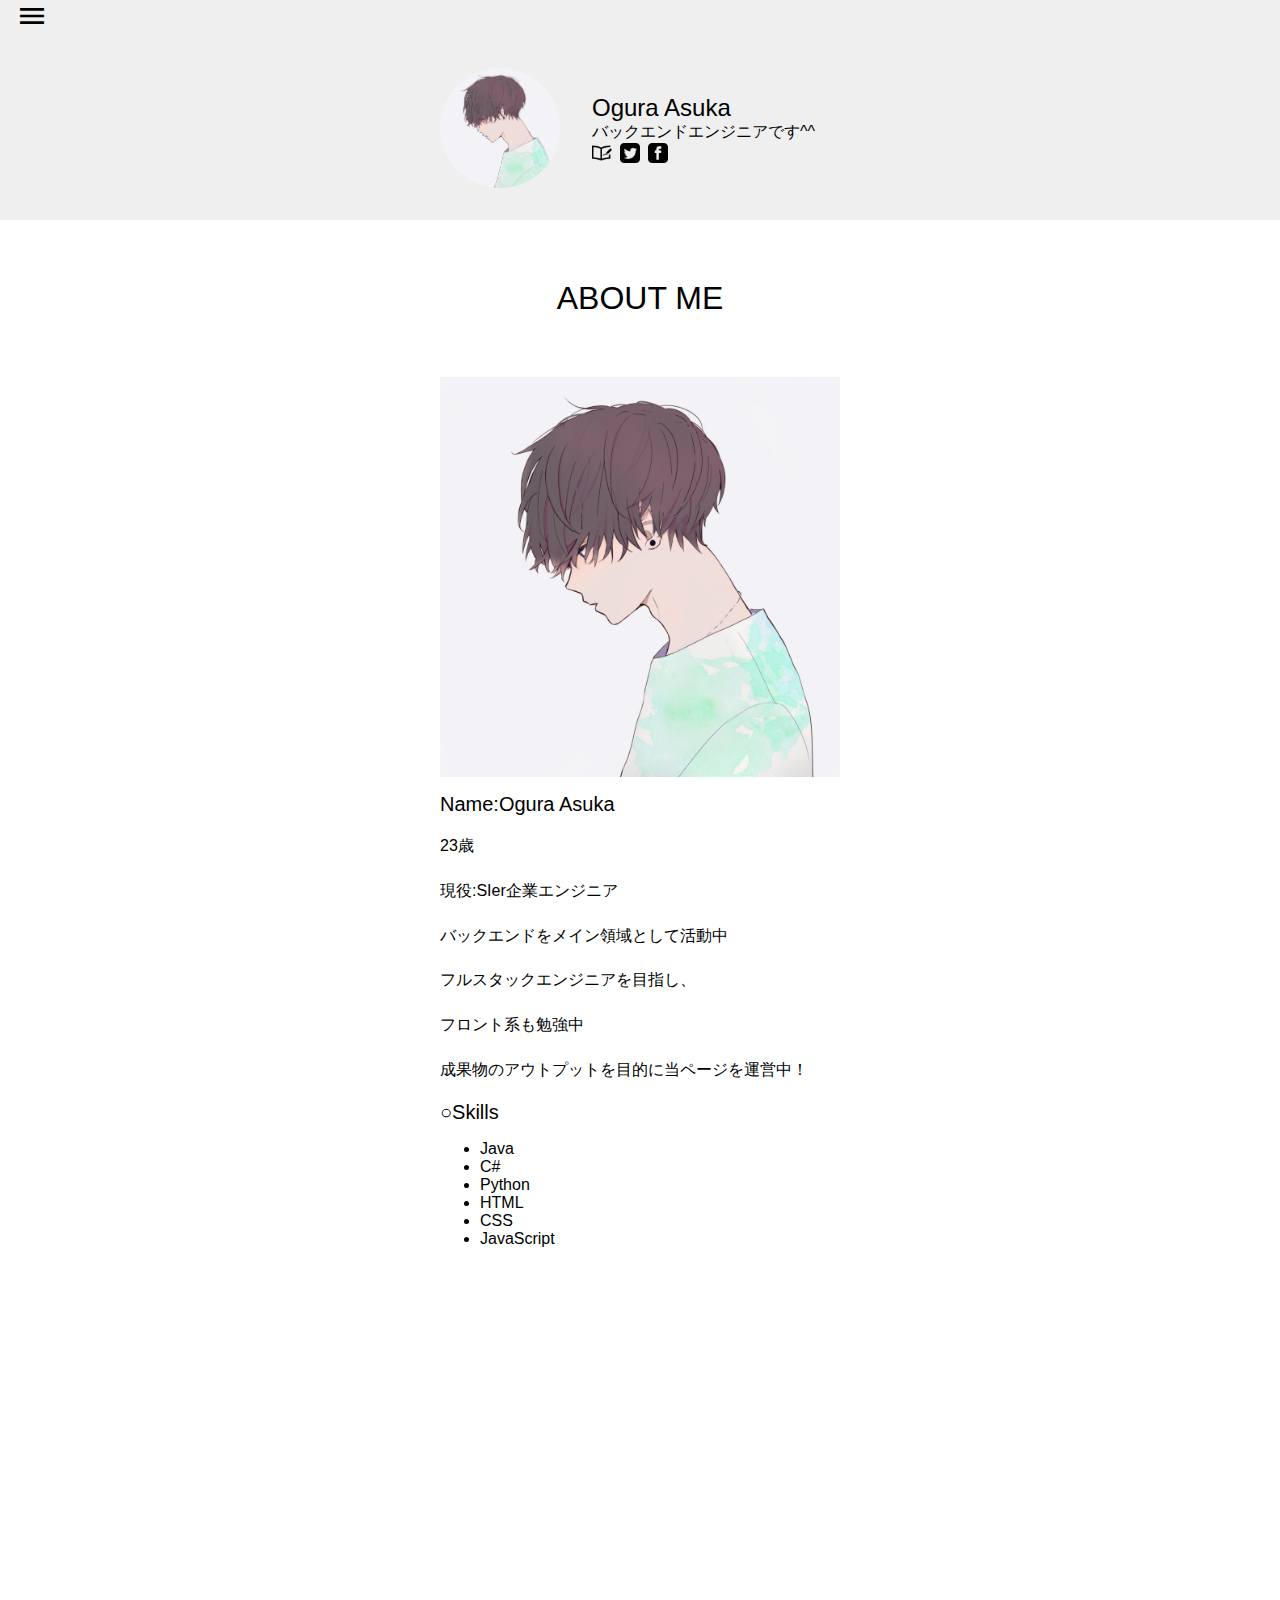
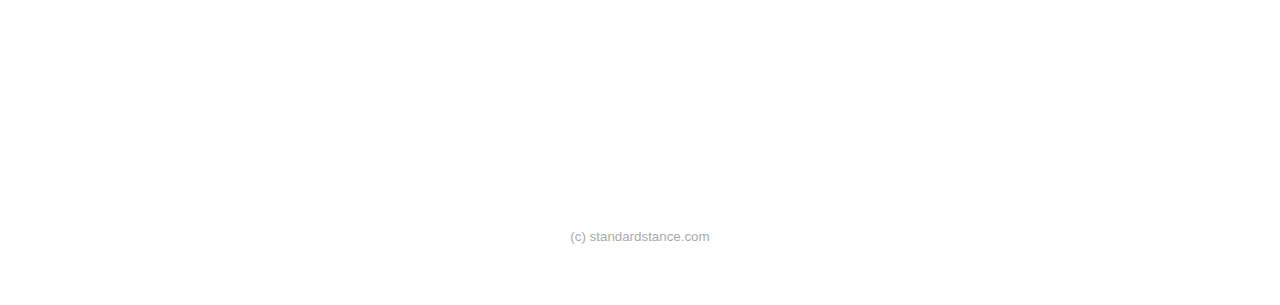
<file: index.html>
<!DOCTYPE html>
<html lang="ja">

<head>
    <meta charset="UTF-8">
    <meta http-equiv="X-UA-Compatible" content="IE=edge">
    <meta name="viewport" content="width=device-width, initial-scale=1.0">
    <link href="https://fonts.googleapis.com/icon?family=Material+Icons" rel="stylesheet">
    <title>ポートフォリオ-Ogura Asuka</title>
    <link rel="icon" href="img\favicon-main.png">
    <link rel="stylesheet" href="css/style.css">
</head>

<body>
    <header>
        <!--  pc用メニューコード  -->
        <!-- <div class="pc-menu">
            <nav>
                <ul>
                    <li><a href="#">Menu</a></li>
                    <li><a href="#">Menu</a></li>
                    <li><a href="#">Menu</a></li>
                </ul>
            </nav>
        </div> -->
    

        <div class="sp-menu">
            <span class="material-icons" id="open">menu</span>
        </div>
        <div class="container">
            <div>
                <img src="img\asuka.png" alt="飛鳥のアイコン" width="120" heigh="120" class="icon">
            </div>
            <div>
                <h1>Ogura Asuka</h1>
                <p>バックエンドエンジニアです^^</p>
                <ul>
                    <li>
                        <a href="https://qiita.com/asuka-likeit" target="_blank">
                            <img src="img\blog.png" alt="ブログアイコン" width="20" heigh="20">
                        </a>
                    </li>
                    <li>
                        <a href="https://twitter.com/gura03748852" target="_blank">
                            <img src="img\twitter.png" alt="twitterアイコン" width="20" heigh="20">
                        </a>
                    </li>
                    <li>
                        <a href="https://www.facebook.com/profile.php?id=100035521215592" target="_blank">
                            <img src="img\facebook.png" alt="twitterアイコン" width="20" heigh="20">
                        </a>
                    </li>
                </ul>
            </div>
        </div>
    </header>
    
    <!-- ハンバーガーメニュー -->
    <div class="overlay">
        <span class="material-icons" id="close">close</span>
        <nav>
            <ul>
                <li><a href="index.html" target="_self">Home</a></li>
                <li><a href="works.html" target="_self">WORKS-成果物</a></li>
                <li><a href="https://qiita.com/asuka-likeit" target="_blank">ブログ（Qiita）</a></li>
                <li><a href="links.html">Links</a></li>
            </ul>
        </nav>
    </div>

    <main>


        <div class="container">
            <h1>ABOUT ME</h1>
            <section class="animate slide-from-left" id="about_me">
                <img src="img\asuka.png" alt="プロフィール画像" width="400" height="400">
                <h2>Name:Ogura Asuka</h2>
                <p>23歳</p>
                <p>現役:SIer企業エンジニア</p>
                <p>バックエンドをメイン領域として活動中</p>
                <p>フルスタックエンジニアを目指し、</p>
                <p>フロント系も勉強中</p>
                <p>成果物のアウトプットを目的に当ページを運営中！</p>

                <h2>○Skills</h2>
                <ul>
                    <li>Java</li>
                    <li>C#</li>
                    <li>Python</li>
                    <li>HTML</li>
                    <li>CSS</li>
                    <li>JavaScript</li>
                </ul>
            </section>
            <section class="animate slide-from-right">
                <img src="img\link.png" alt="links" width="400" height="225">
                <h2>○Links</h2>
                <ul>
                    <li><a href="https://qiita.com/asuka-likeit" target="_blank">
                            <p>Blog</p>
                        </a>
                    </li>

                    <li><a href="https://twitter.com/gura03748852" target="_blank">
                            <p>Twitter</p>
                        </a>
                    </li>

                    <li><a href="https://www.facebook.com/profile.php?id=100035521215592" target="_blank">
                            <p>Facebook</p>
                        </a>
                    </li>

                    <li><a href="works.html" target="_self">
                            <p>WORKS-成果物</p>
                        </a>
                    </li>
                </ul>
            </section>
        </div>

    </main>

    <footer>
        <small>(c) standardstance.com</small>
    </footer>

    <script src="js/main.js"></script>
</body>

</html>
</file>
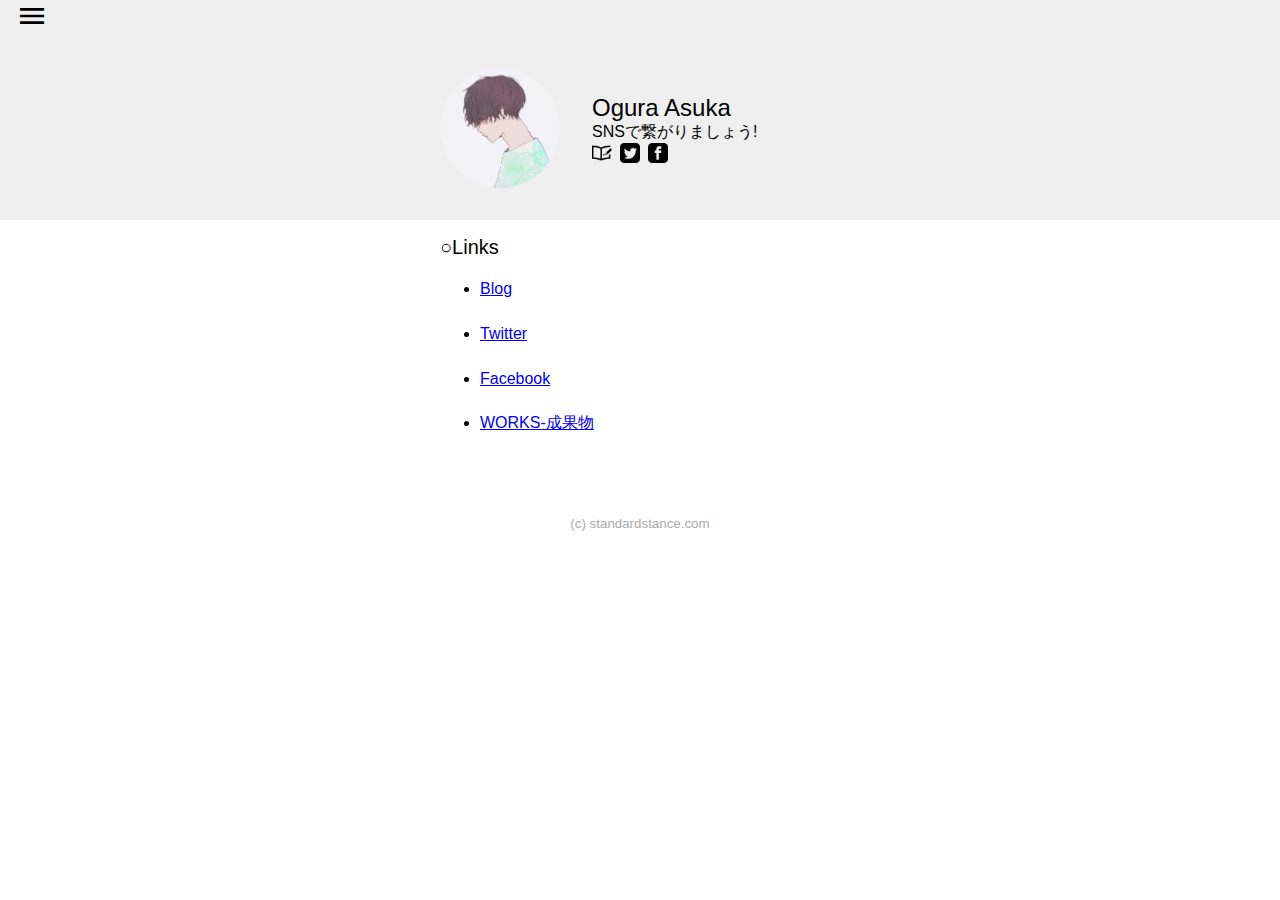
<file: links.html>
<!DOCTYPE html>
<html lang="ja">

<head>
    <meta charset="UTF-8">
    <meta http-equiv="X-UA-Compatible" content="IE=edge">
    <meta name="viewport" content="width=device-width, initial-scale=1.0">
    <link href="https://fonts.googleapis.com/icon?family=Material+Icons" rel="stylesheet">
    <title>Links-Ogura Asuka</title>
    <link rel="icon" href="img\favicon-Links.png">
    <link rel="stylesheet" href="css/style.css">
</head>

<body>
    <header>
        <div class="sp-menu">
            <span class="material-icons" id="open">menu</span>
        </div>
        <div class="container">
            <div>
                <img src="img\asuka.png" alt="飛鳥のアイコン" width="120" heigh="120" class="icon">
            </div>
            <div>
                <h1>Ogura Asuka</h1>
                <p>SNSで繋がりましょう!</p>
                <ul>
                    <li>
                        <a href="https://qiita.com/asuka-likeit" target="_blank">
                            <img src="img\blog.png" alt="ブログアイコン" width="20" heigh="20">
                        </a>
                    </li>
                    <li>
                        <a href="https://twitter.com/gura03748852" target="_blank">
                            <img src="img\twitter.png" alt="twitterアイコン" width="20" heigh="20">
                        </a>
                    </li>
                    <li>
                        <a href="https://www.facebook.com/profile.php?id=100035521215592" target="_blank">
                            <img src="img\facebook.png" alt="twitterアイコン" width="20" heigh="20">
                        </a>
                    </li>
                </ul>
            </div>
        </div>
    </header>

    <!-- ハンバーガーメニュー -->
    <div class="overlay">
        <span class="material-icons" id="close">close</span>
        <nav>
            <ul>
                <li><a href="index.html" target="_self">Home</a></li>
                <li><a href="works.html" target="_self">WORKS-成果物</a></li>
                <li><a href="https://qiita.com/asuka-likeit" target="_blank">ブログ（Qiita）</a></li>
                <li><a href="links.html">Links</a></li>
            </ul>
        </nav>
    </div>

    <main>


        <div class="container">
            <section class="animate slide-from-right">
                <h2>○Links</h2>
                <ul>
                    <li><a href="https://qiita.com/asuka-likeit" target="_blank">
                            <p>Blog</p>
                        </a>
                    </li>

                    <li><a href="https://twitter.com/gura03748852" target="_blank">
                            <p>Twitter</p>
                        </a>
                    </li>

                    <li><a href="https://www.facebook.com/profile.php?id=100035521215592" target="_blank">
                            <p>Facebook</p>
                        </a>
                    </li>

                    <li><a href="works.html" target="_self">
                            <p>WORKS-成果物</p>
                        </a>
                    </li>
                </ul>
            </section>
        </div>

    </main>

    <footer>
        <small>(c) standardstance.com</small>
    </footer>

    <script src="js/main.js"></script>
</body>

</html>
</file>
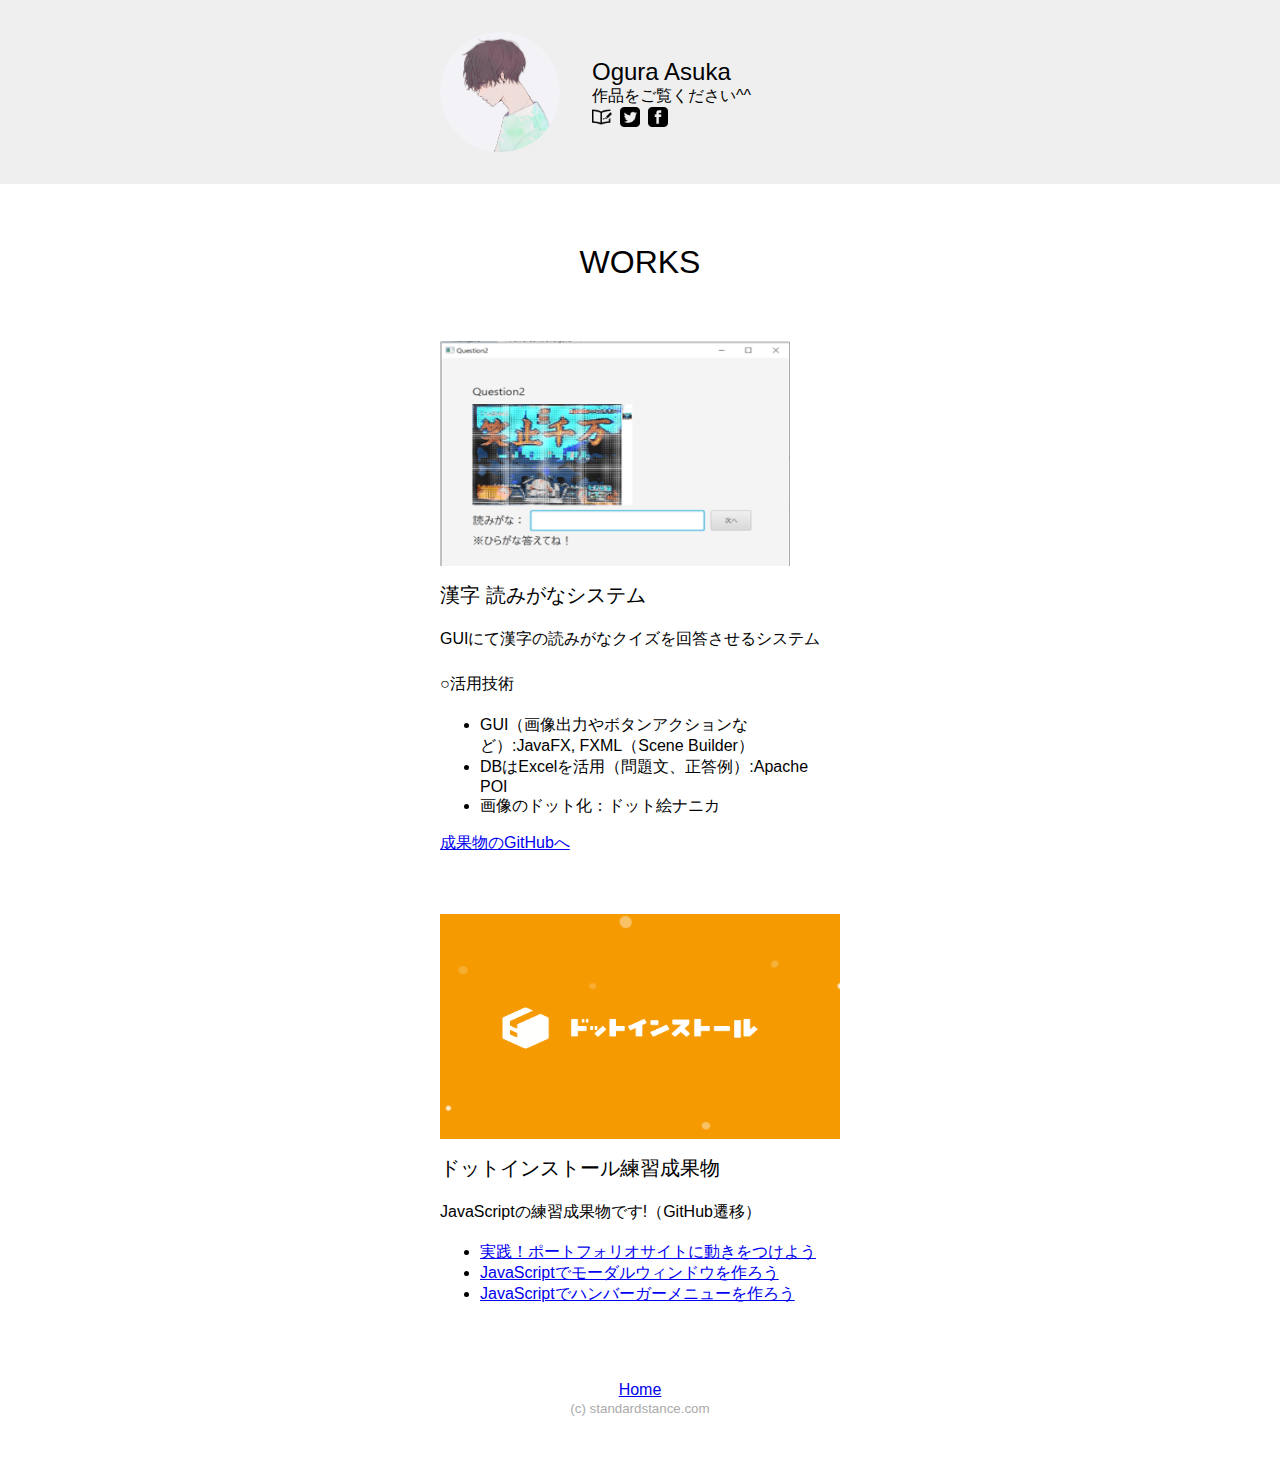
<file: works.html>
<!DOCTYPE html>
<html lang="ja">

<head>
    <meta charset="UTF-8">
    <meta http-equiv="X-UA-Compatible" content="IE=edge">
    <meta name="viewport" content="width=device-width, initial-scale=1.0">
    <title>Works-Ogura Asuka</title>
    <link rel="icon" href="img\favicon-work.png">
    <link rel="stylesheet" href="css/style.css">
</head>

<body>
    <header>
        <div class="container">
            <div>
                <img src="img\asuka.png" alt="飛鳥のアイコン" width="120"
                heigh="120"
                class="icon">
            </div>
            <div>
                <h1>Ogura Asuka</h1>
                <p>作品をご覧ください^^</p>
                <ul>
                    <li>
                        <a href="https://qiita.com/asuka-likeit" target="_blank">
                            <img src="img\blog.png"
                            alt="ブログアイコン"
                            width="20"
                            heigh="20">
                        </a>
                    </li>
                    <li>
                        <a href="https://twitter.com/gura03748852" target="_blank">
                            <img src="img\twitter.png"
                            alt="twitterアイコン"
                            width="20"
                            heigh="20">
                        </a>
                    </li>
                    <li>
                        <a href="https://www.facebook.com/profile.php?id=100035521215592" target="_blank">
                            <img src="img\facebook.png"
                            alt="twitterアイコン"
                            width="20"
                            heigh="20">
                        </a>
                    </li>
                </ul>
            </div>
        </div>



    </header>

    <main>
        <div class="container">
            <h1>WORKS</h1>
            <section>
                <img src="img\ReadQuiz.png"
                alt="漢字 読みがなシステム"
                width="350"
                height="225">
                <h2>漢字 読みがなシステム</h2>
                <p>GUIにて漢字の読みがなクイズを回答させるシステム</p>
                <p>○活用技術</p>
                <ul>
                    <li>
                        GUI（画像出力やボタンアクションなど）:JavaFX, FXML（Scene Builder）

                    </li>
                    <li>
                        DBはExcelを活用（問題文、正答例）:Apache POI

                    </li>
                    <li>
                        画像のドット化：ドット絵ナニカ
                    </li>
                </ul>
                <a href="https://github.com/gura-gura39/WorksReadQuiz.git" target="_blank">
                    成果物のGitHubへ
                </a>
            </section>
            <section>
                <img src="img\dotinstaill.png"
                alt="ドットインストールロゴ"
                width="400"
                height="225">
                <h2>ドットインストール練習成果物</h2>
                <p>JavaScriptの練習成果物です!（GitHub遷移）</p>
                <ul>
                    <li>
                        <a href="https://github.com/gura-gura39/TestPortfolio.git" target="_blank">実践！ポートフォリオサイトに動きをつけよう</a>
                    </li>
                    <li>
                        <a href="https://github.com/gura-gura39/WorksModalWindow.git" target="_blank">JavaScriptでモーダルウィンドウを作ろう</a>
                    </li>
                    <li>
                        <a href="https://github.com/gura-gura39/WorksHamburgerMenu.git" target="_blank">JavaScriptでハンバーガーメニューを作ろう</a>
                    </li>
                </ul>
            </section>
            <!-- <section>
                <img src="C:\Users\gura\Documents\portfolio\MyPortfolio\img\work3.png"
                alt="神経衰弱"
                width="400"
                height="225">
                <h2>神経衰弱</h2>
                <p>すごいゲームです。すごいゲームです。すごいゲームです。すごいゲームです。</p>
            </section> -->
        </div>
        
    </main>

    <footer>
        <a href="index.html">Home</a>
        <p><small>(c) standardstance.com</small></p>
    </footer>
</body>

</html>
</file>
<file: css/style.css>
/* common 全体共通*/

body{
    margin:0;
    font-family: Verdana,sans-serif;
}

img{
    vertical-align:bottom;
}

h1,h2,p{
    margin: 0;
}

/* 共通して太文字を使わない場合 */
h1,h2{
    font-weight: normal;
}

.container{
    width: 400px;
    margin:0 auto;
}

/* header */
header{
    background: #efefef;
    /* display:flex; */
    padding: 0 16px;
}
.sp-menu{
    margin-left: auto;
}

.sp-menu #open{
    font-size: 32px;
    cursor:pointer;
}

.sp-menu #open.hide{
    display:none;
}

header .container{
    width: 400px;
    margin:0 auto;
    padding: 32px 0;
    display: flex;
    align-items:center;
}

header .container div + div{
    margin-left:32px;
}

header h1{
    font-weight: normal;
    font-size: 24px;
}

header ul{
    list-style:none;
    margin:0;
    padding: 0;
    display:flex;
}

header ul li + li{
    margin-left: 8px;
}

header .icon{
    border-radius:50%;
}

/* main */

.overlay{
    position:fixed;
    top:0;
    bottom:0;
    right:0;
    left:0;
    background:rgba(255,255,255,0.95);
    text-align: center;
    padding:64px;
    opacity:0;
    pointer-events:none;
    transition:opacity .6s;
}

.overlay.show{
    opacity:1;
    pointer-events:auto;
}

.overlay #close{
    position:absolute;
    top:0;   
    left:16px;
    font-size:32px;
    cursor:pointer;
}

.overlay ul{
    list-style-type:none;
    margin:0;
    padding:0;
}

.overlay li{
margin-top:24px;
opacity:0;
transform: translateY(16px);
transition:opacity .3s,transform .3s;
}

.overlay.show li{
    opacity:1;
    transform:none;
}

.overlay.show li:nth-child(1){
    transition-delay: .1s;
}

.overlay.show li:nth-child(2){
    transition-delay: .2s;
}

.overlay.show li:nth-child(3){
    transition-delay: .3s;
}

/* pc用メニューコード */
/* .pc-menu{
    display:none;
}

@media(min-width:600px){
    .pc-menu{
        display:block;
        margin-left:auto;
    }

    .pc-menu ul{
        list-style-type:none;
        margin:0;
        padding:0;
        display:flex;
    }

    .pc-menu a{
        display:block;
        width:80px;
        line-height:64px;
        text-align:center;
    }

    .pc-menu a:hover{
        background:#f2f2f2;
    }

    .sp-menu{
        display:none;
    }
} */

main .container{
    width:400px;
    margin:0 auto;
    
}


main h1{
    font: size 24px;;
    /* 共通して太文字を使わない場合 
    font-weight:normal;*/
    text-align:center;
    padding:60px 0;
}

main h2{
    /* 共通して太文字を使わない場合 
    font-weight:normal;*/
    font-size:20px;
    margin-top :16px;
}

main p{
    line-height:1.8;
    margin-top: 16px;
}

main section + section{
    margin-top: 60px;
}

/* footer */

footer{
    padding:60px 0;
    text-align: center;
    color: #aaa;
}

/* animation */
.animate{
    opacity: 0;
    transition: opacity.3s,transform.3s;
}

.animate.slide-from-left{
    transform: translateX(-40px);
}

.animate.slide-from-right{
    transform: translateX(40px);
}

.animate.appear{
    opacity:1;
    transform:none;
}
</file>
